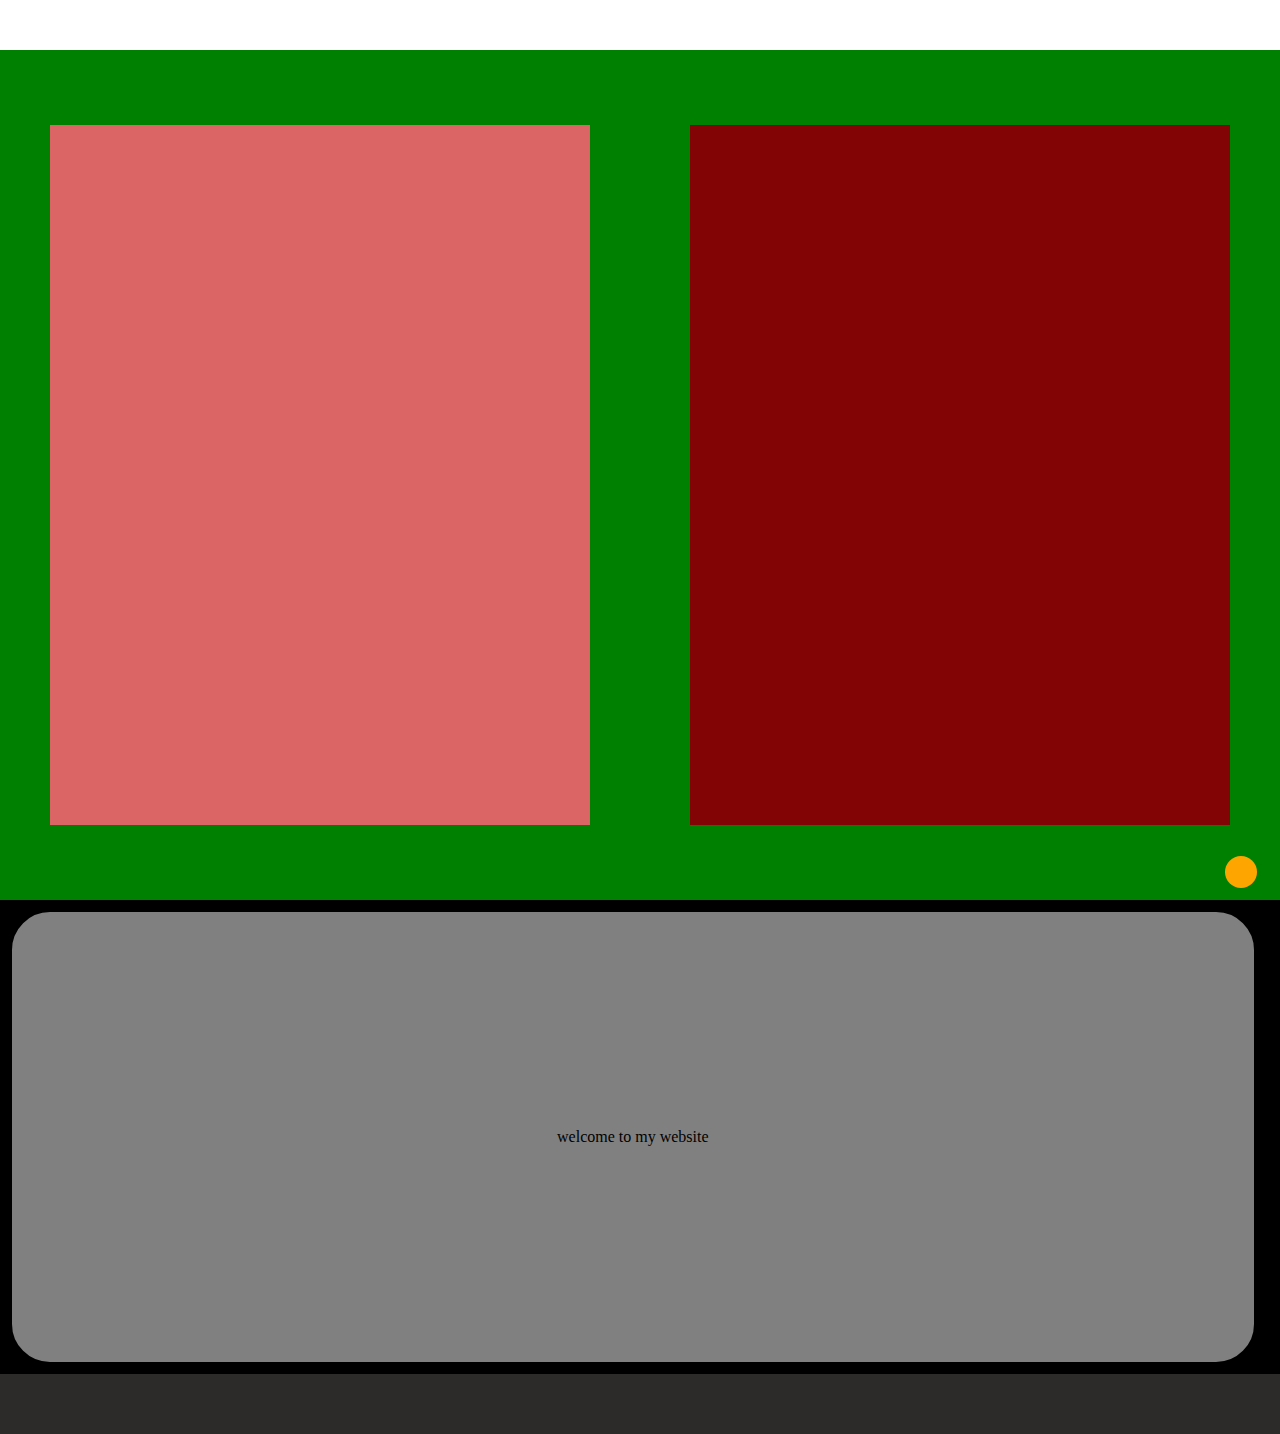
<file: basic layout/index.html>
<!DOCTYPE html>
<html lang="en">
<head>
    <meta charset="UTF-8">
    <meta name="viewport" content="width=device-width, initial-scale=1.0">
    <title>website layout</title>
    <link rel="stylesheet" href="style.css">
</head>
<body>
    <header>
        <nav></nav>
    </header>
    <div class="body">
        <div class="box1"></div>
        <div class="box2"></div>
    </div>
    <div class="welcome">welcome to my website</div>
    <div class="orange-box"></div>
    <footer></footer>
</body>
</html>
</file>
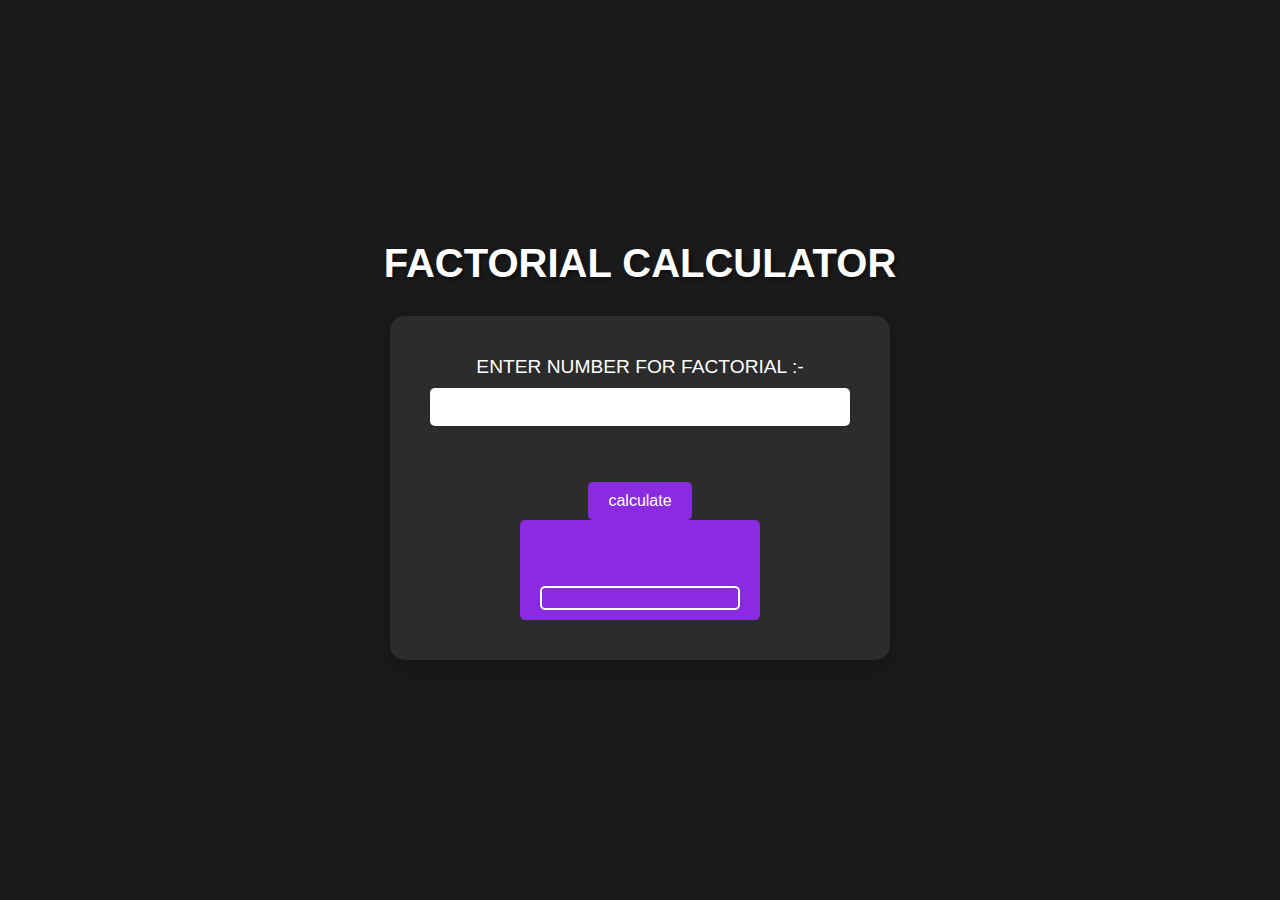
<file: Calculate the Factorial/index.html>
<!DOCTYPE html>
<html lang="en">
<head>
        <meta charset="UTF-8">
        <meta name="viewport" content="width=device-width, initial-scale=1.0">
        <title>factorial calculator</title>
        <link rel="stylesheet" href="style.css">
</head>
<body>
        <!-- Write a program to calculate factorial of a number using reduce and using for loops
        6! = 6*5*4*3*2*1-->

        <h1>FACTORIAL CALCULATOR</h1>
        <div id="box">
                 <label for="input">ENTER NUMBER FOR FACTORIAL :-</label>
                <input  type="number" id=input>
                <br></br>
                <button value="calculate" id="button" onclick="calculate()">calculate<button>
                <br><br>
                <h5 id="result"></h5>
                <script src="script.js"></script>
        </div>
</body>
</html>
</file>
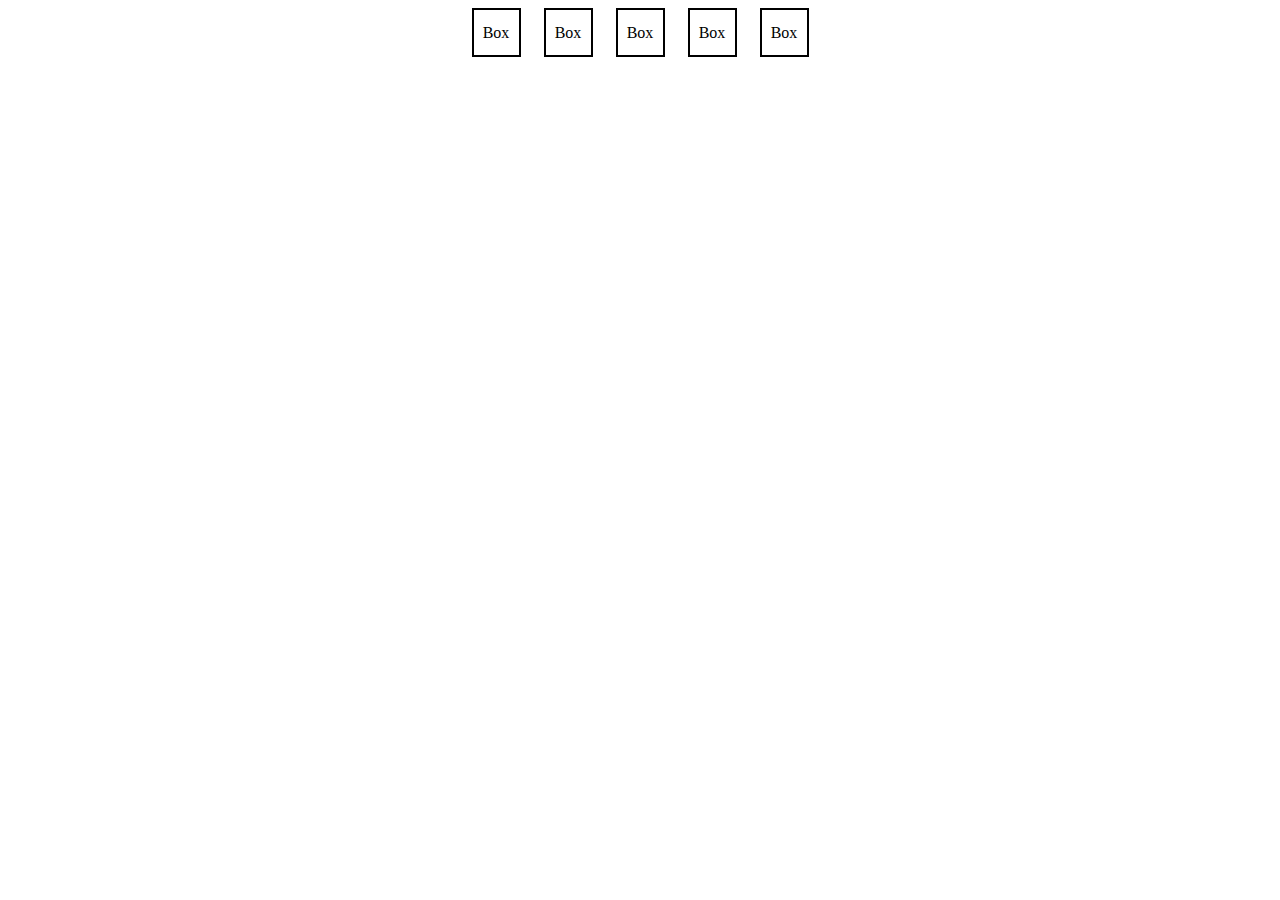
<file: Color the Boxes/index.html>
<!DOCTYPE html>
<html lang="en">
<head>
    <meta charset="UTF-8">
    <meta name="viewport" content="width=device-width, initial-scale=1.0">
    <title>Document</title>
    <style>
        .container{
            display: flex;
            justify-content: center;
            align-items: center;
            gap: 23px;
        }
        .box{
            display: flex;
            justify-content: center;
            align-items: center;
            height: 45px;
            width: 45px;
            border: 2px solid black; 
        }
    </style>
</head>
<body>
    <!-- 
        Given 5 boxes, Assign a random color and a random background to each box using DOM concepts
     -->
     <div class="container">
        <div class="box">Box</div>
        <div class="box">Box</div>
        <div class="box">Box</div>
        <div class="box">Box</div>
        <div class="box">Box</div>
     </div>
</body>
</html>
</file>
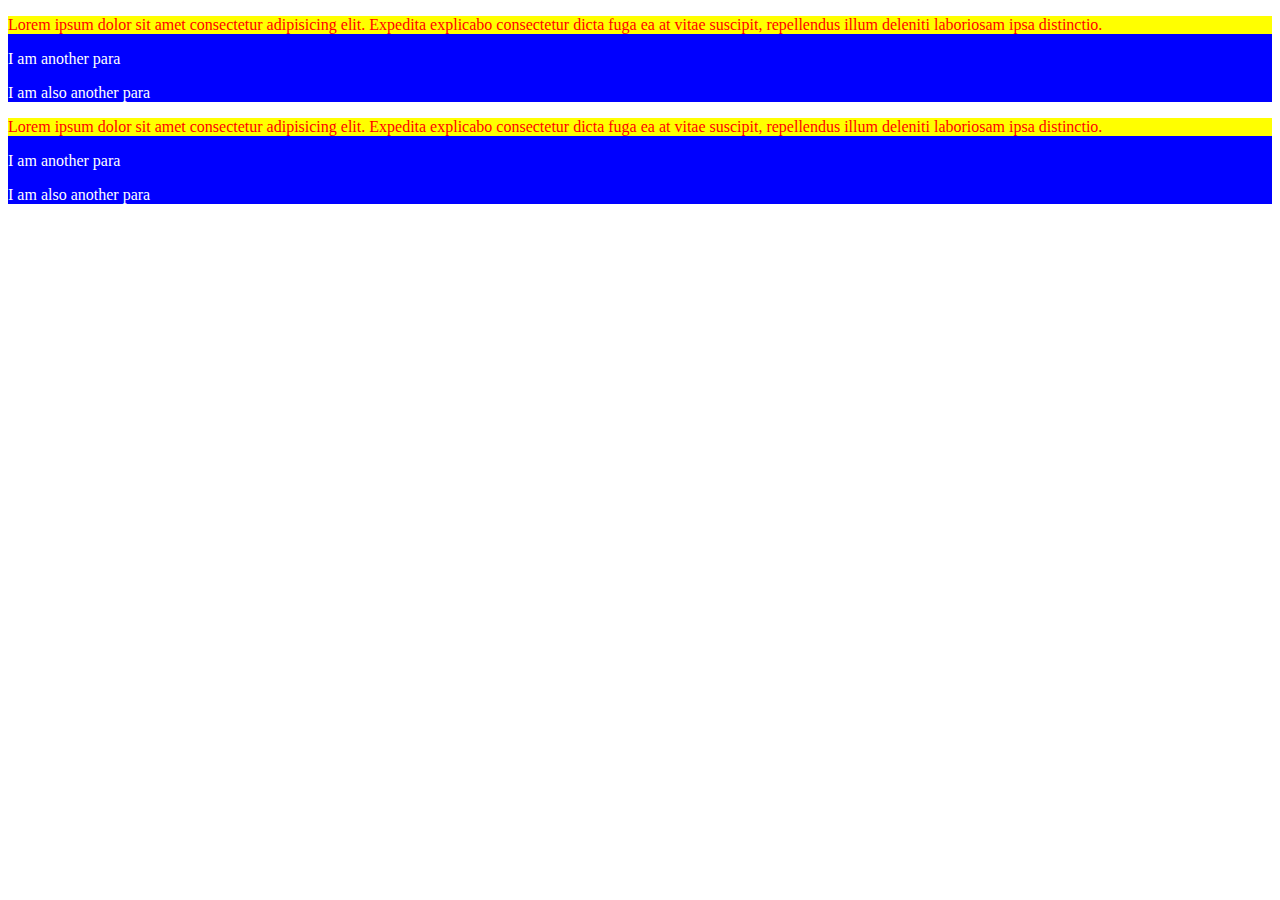
<file: css styling/index.html>
<!DOCTYPE html>
<html lang="en">
<head>
    <meta charset="UTF-8">
    <meta name="viewport" content="width=device-width, initial-scale=1.0">
    <title>css styling a paragraph</title>
    <link rel="stylesheet" href="style.css">
</head>
 <!-- Write html and css code to style a paragraph inside a div which contains 5 other paragraphs. The first paragraph must have background color yellow and text color red. The other paragraphs must have background color blue and text color white. The HMTL is written below for your reference. Do not change this html -->
<body>
    <div>
        <p>Lorem ipsum dolor sit amet consectetur adipisicing elit. Expedita explicabo consectetur dicta fuga ea at vitae suscipit, repellendus illum deleniti laboriosam ipsa distinctio.</p>
        <p>I am another para</p>
        <p>I am also another para</p>
    </div>
    <div>
        <p>Lorem ipsum dolor sit amet consectetur adipisicing elit. Expedita explicabo consectetur dicta fuga ea at vitae suscipit, repellendus illum deleniti laboriosam ipsa distinctio.</p>
        <p>I am another para</p>
        <p>I am also another para</p>
    </div>
    
</body>
</html>
</file>
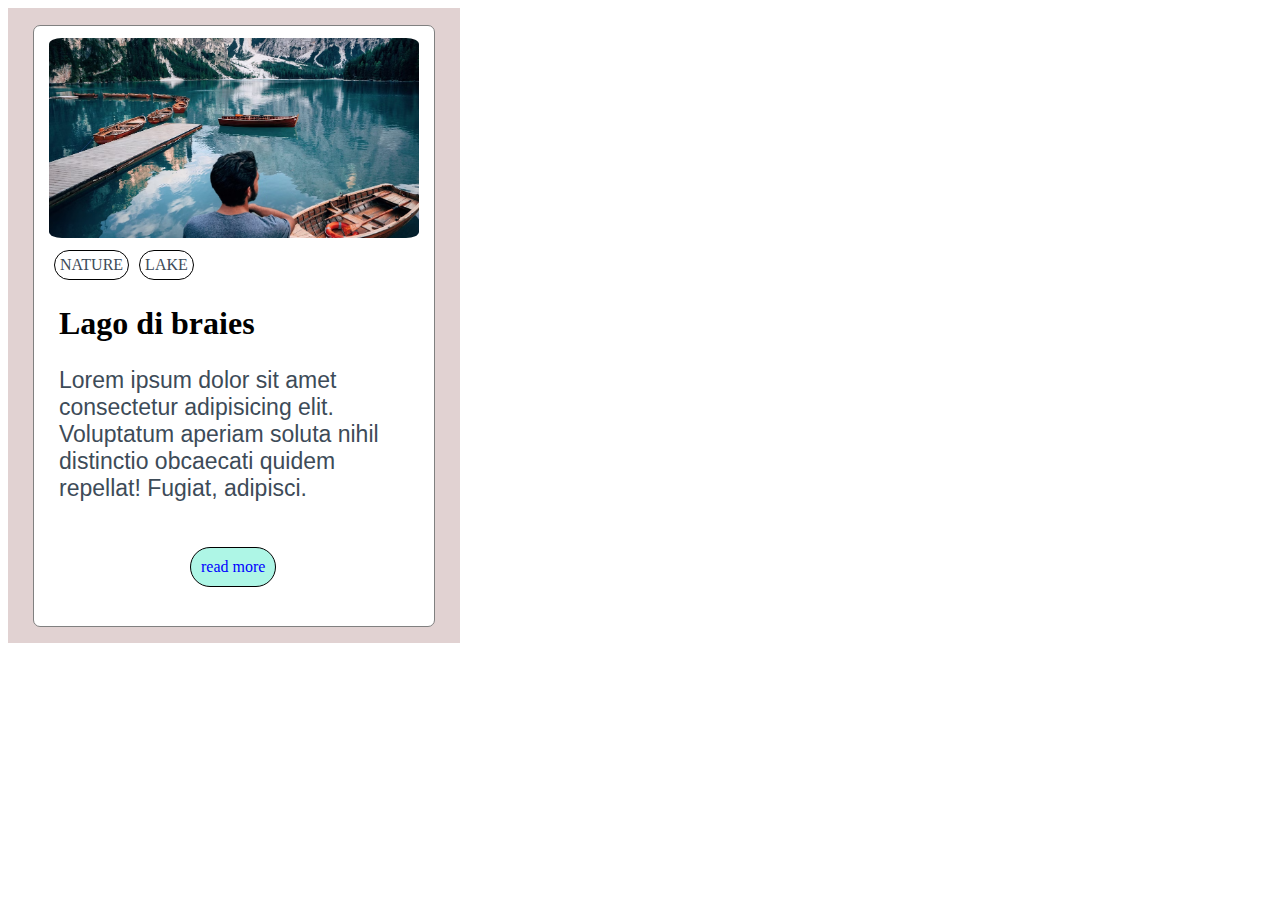
<file: Design this Card/index.html>
<!DOCTYPE html>
<html lang="en">
<head>
    <meta charset="UTF-8">
    <meta name="viewport" content="width=device-width, initial-scale=1.0">
    <title>Design this Card</title>
    <link rel="stylesheet" href="style.css">
</head>
<body>
    <div class="blank">
        <div class="imageback">
            <div class="image">
                <img src="photo-1536323760109-ca8c07450053.png" alt="boys" width="370" height="200">
            </div>
            <div class="tags"> <div class="nature">NATURE</div> <div class="lake">LAKE</div> </div>
            <div class="heading"><h1>Lago di braies</h1></div>
            <p class="text">Lorem ipsum dolor sit amet consectetur adipisicing elit. Voluptatum aperiam soluta nihil distinctio obcaecati quidem repellat! Fugiat, adipisci.</p>
            <div class="readmore">read more</div>
        </div>
    </div>

</body>
</html>
</file>
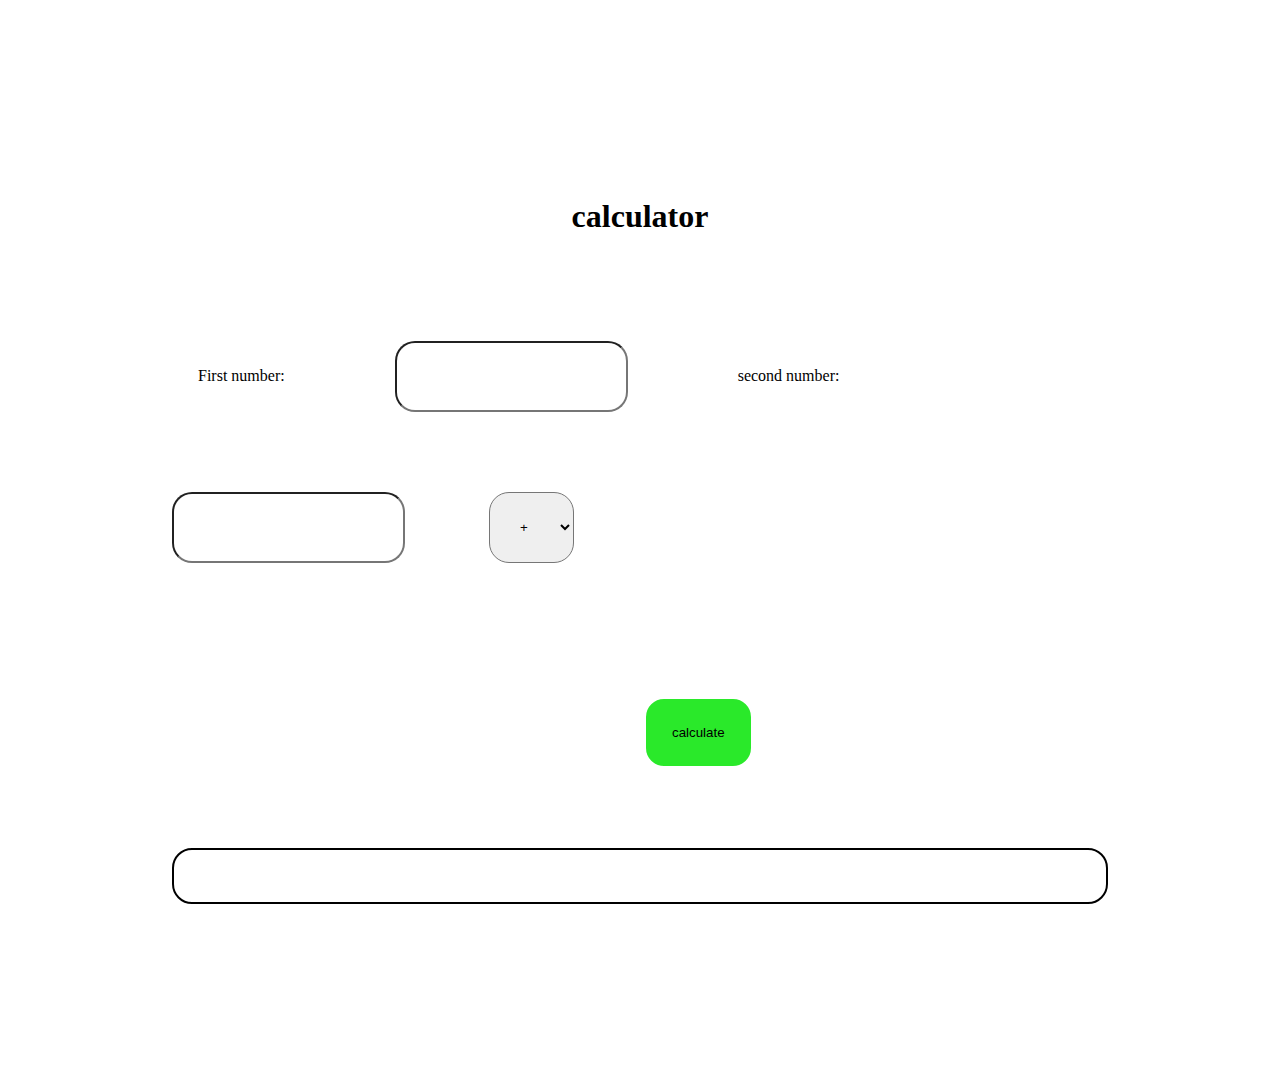
<file: faulty calculator/index.html>
<!DOCTYPE html>
<html lang="en">
<head>
    <meta charset="UTF-8">
    <meta name="viewport" content="width=device-width, initial-scale=1.0">
    <title>calculator</title>
    <link rel="stylesheet" href="style.css">
    
</head>
<body>
    <!--  Create a faulty calculator using JavaScript

This faulty calculator does following:
 It takes two numbers as input from the user--->


    <h1>calculator</h1> 
    <!-- take input as number from user -->
    <label for="input1">First number:</label>
    <input  type="number" id=input1  >
    <label for="input2">second number:</label>
    <input type="number" id=input2 >
   
    <select name="operations" id="operations">
        <!-- take input as oprator from user -->
        <option value="+">+</option>
        <option value="-">-</option>
        <option value="*">*</option>
        <option value="**">**</option>
        <option value="/">/</option>
    </select>
    <br></br>
    <br></br>
    <!-- button for start the calculation-->
    <button value="calculate" onclick="calculate()" id="button">calculate</button>
    <!-- result will display here -->
    <p id="result"></p>


    <script src="script.js"></script>
</body>
</html>
</file>
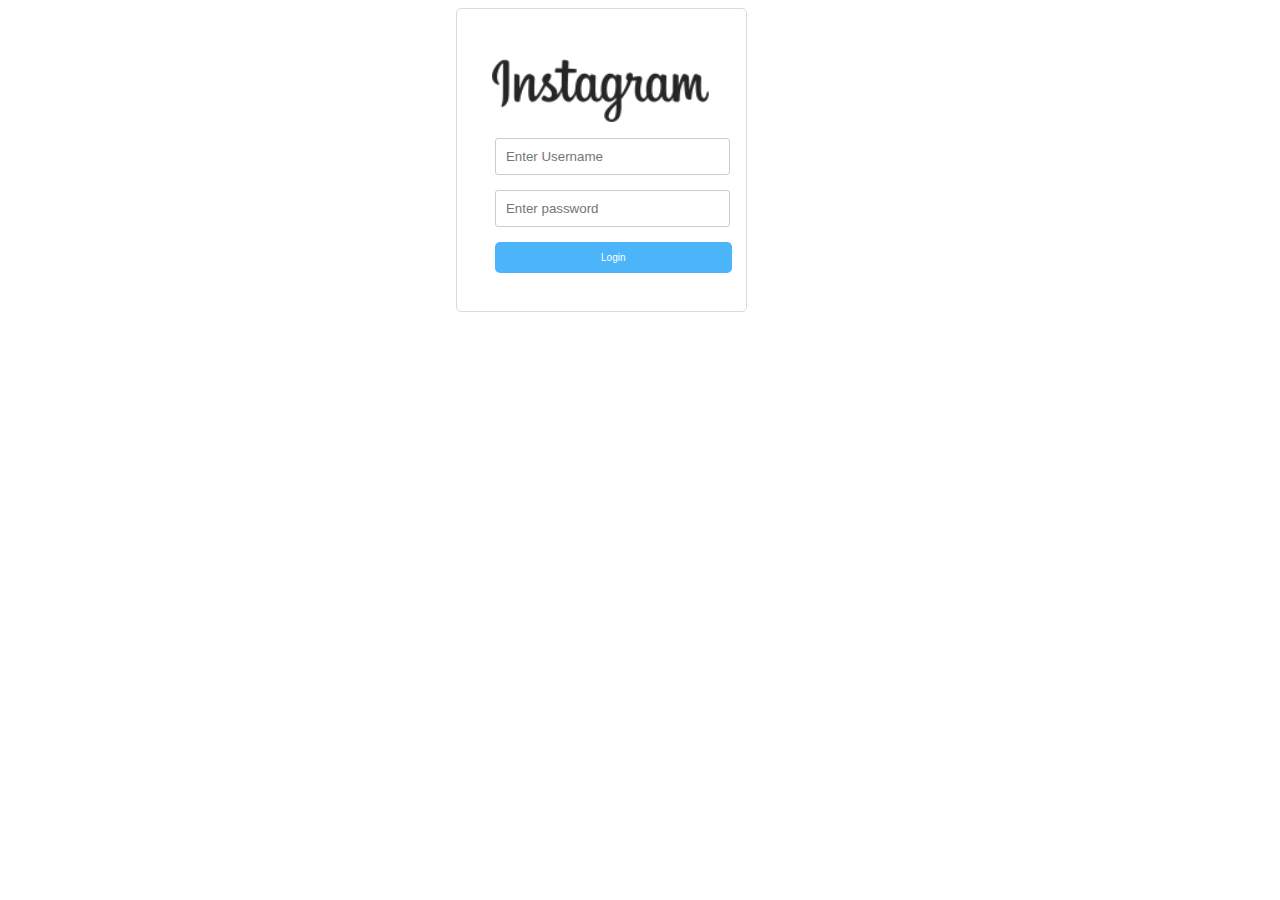
<file: insta login clone/index.html>
<!-- """#instagram login clone will be made by me in :- 30min""" -->
<!DOCTYPE html>
<html lang="en">
<head>
    <meta charset="UTF-8">
    <meta name="viewport" content="width=device-width, initial-scale=1.0">
    <title>Login • Instagram</title>
    <link rel="stylesheet" href="style.css" class="rel">
</head>
<body>


    <div class="login">
        <div class="instaimg">
            <img src="Opera Snapshot_2024-06-15_152633_www.instagram.com.png">
        </div>
        <div class="username">
            <input type="text" placeholder="Enter Username" name="uname" required>
        </div>
        <div class="password">
            <input type="text" placeholder="Enter password" name="password" required>
        </div>
        <button type="submit">Login</button>
        <label>
    </div>
    
</body>
</html>
</file>
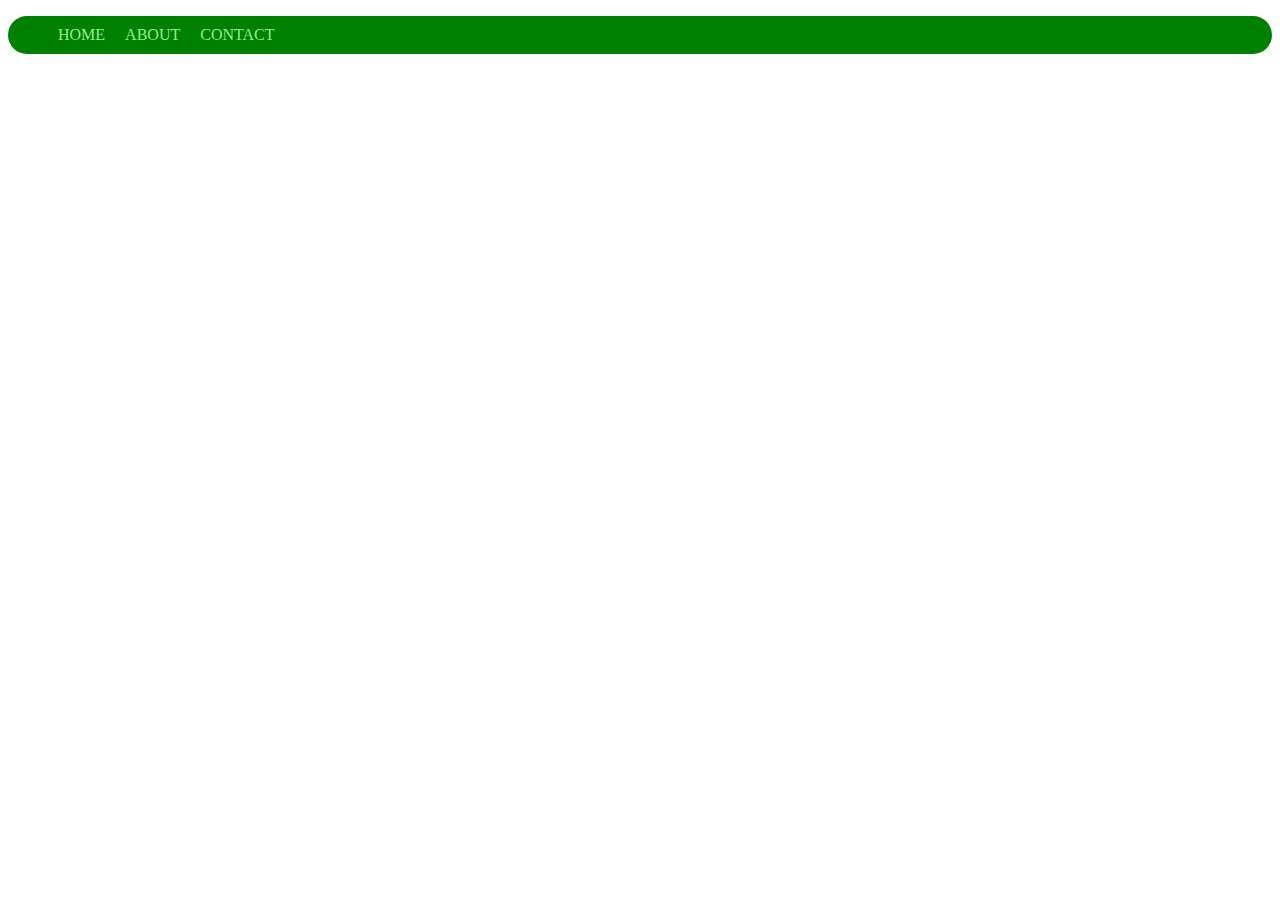
<file: multic color/index.html>
<!DOCTYPE html>
<html lang="en">
<head>
    <meta charset="UTF-8">
    <meta name="viewport" content="width=device-width, initial-scale=1.0">
    <title>multi color website nav bar</title>
    <link rel="stylesheet" href="style.css">
</head>
<!-- Create a multicolor website which can change color using CSS Variables -->
<body>
    <nav>
        <ul>
            <li class="navbar">HOME</li>
            <li class="navbar">ABOUT</li>
            <li class="navbar">CONTACT</li>
        </ul>
    </nav>
    
</body>
</html>
</file>
<file: basic layout/style.css>
*{background-color: black;margin: 0; padding: 0;}
header{position: sticky;top: 0;}
nav{top:0;background-color: white;height:50px;width:100%;}
.body{background-color: green;height: 850px;display: flex;justify-content: center;align-items: center;width: 100%;}
.box1{background-color:rgb(219, 100, 100);height:700px;width:700px;margin: 50px;}
.box2{background-color:rgb(130, 4, 4);height:700px;width:700px;margin: 50px;}
.welcome{height:50vh;background-color: gray;width:97vw;display: flex;justify-content: center;align-items: center;border: 2px solid black; border-radius: 40px;margin:10px;}
.orange-box {height: 32px;width: 32px;background: orange;position: fixed;bottom: 12px;right: 23px;border-radius: 60px;}
footer{height:60px;width:100vw;background-color: rgb(45, 42, 42);}
</file>
<file: Calculate the Factorial/style.css>
* {
    margin: 0;
    padding: 0;
    box-sizing: border-box;
    font-family: 'Arial', sans-serif;
}

body {
    background-color: #1a1a1a;
    color: #ffffff;
    display: flex;
    flex-direction: column;
    align-items: center;
    justify-content: center;
    height: 100vh;
    padding: 20px;
}

h1 {
    font-size: 2.5em;
    margin-bottom: 30px;
    text-shadow: 2px 2px 4px rgba(0,0,0,0.5);
}

#box {
    background-color: #2c2c2c;
    padding: 40px;
    border-radius: 15px;
    box-shadow: 0 10px 20px rgba(0,0,0,0.2);
    display: flex;
    flex-direction: column;
    align-items: center;
    max-width: 500px;
    width: 100%;
}

label {
    font-size: 1.2em;
    margin-bottom: 10px;
}

input {
    background-color: #ffffff;
    color: #000000;
    padding: 10px;
    border: none;
    border-radius: 5px;
    font-size: 1em;
    width: 100%;
    margin-bottom: 20px;
}

button {
    background-color: #8a2be2;
    color: #ffffff;
    border: none;
    padding: 10px 20px;
    border-radius: 5px;
    font-size: 1em;
    cursor: pointer;
    transition: background-color 0.3s ease;
}

button:hover {
    background-color: #9a3df1;
}

#result {
    border: 2px solid #ffffff;
    border-radius: 5px;
    padding: 10px;
    margin-top: 20px;
    font-size: 1.2em;
    min-width: 200px;
    text-align: center;
}
</file>
<file: css styling/style.css>
div{background-color: blue;color: white;}
p:first-child{background-color: yellow;color: red}
</file>
<file: Design this Card/style.css>
.blank{width:452px;height:635px;background-color:rgb(225, 210, 210);display: flex;justify-content: center;align-items: center;}
.imageback{background-color: white;width: 400px;height: 600px;border-radius:7px;border: 1px solid gray;}
.image{display: flex;justify-content: center;align-items: center;}
img{border-radius: 4%;margin: 10px;padding:2px;object-fit: cover}
.tags{margin-left: 20px;display:flex;}
.nature{border:1px solid black;border-radius:20px;padding:5px;color: rgb(61, 75, 88);}
.lake{margin-left:10px;border: 1px solid black;border-radius:20px;padding:5px;color: rgb(61, 75, 88);}
.heading{margin: 25px;}
.text{margin:25px;font-family:'Gill Sans', 'Gill Sans MT', Calibri, 'Trebuchet MS', sans-serif;color: rgb(61, 75, 88);font-size:23px;}
.readmore{display:inline-block;margin-left: 156px;background-color: rgb(174, 246, 230);border: 1px solid black;border-radius:20px;padding: 10px;color:blue;margin-top: 20px;}
</file>
<file: faulty calculator/style.css>
/* some styling normally  */
*{margin: 40px;padding: 26px;}
h1{ display: flex;justify-content: center;align-items: center;}
#input1{border-radius: 20px;}
#input2{border-radius: 20px;}
#operations{border-radius: 20px;}
#button{border-radius: 20px;margin-left: 40vw;margin-right: 40vw;border:2px solid rgb(255, 255, 255);background-color: rgb(42, 233, 42);}
#result{border: 2px solid black;border-radius: 20px;}
</file>
<file: insta login clone/style.css>
.login{border: 1px solid #dbdbdb;margin-top:0%;margin-bottom:10px;padding:3%;margin-right:41VW;margin-left: 35vw;border-radius: 5px;}
.instaimg{display:flex ; justify-content : center ;align-items:center;margin-bottom: 10px;margin-top: 0%;}
input[type="text"],input[type="password"] {width: 100%;padding: 10px;border: 1px solid #ccc;border-radius: 3px;margin-bottom: 15px;}
button[type="submit"] {background-color: #4cb5f9;color: white;padding: 10px 20px;border: none;border-radius: 5px;cursor: pointer;font-size: 10px;width: 18.5vw;}
.line-container {margin: 20px auto;}
</file>
<file: multic color/style.css>
:root{--color:green;--seccolor:lightgreen;}
nav{background-color:var(--color);color: var(--seccolor);border-radius: 20px;}
ul li{list-style: none;}
nav ul{display:flex;}
.navbar{margin: 10px;}
</file>
